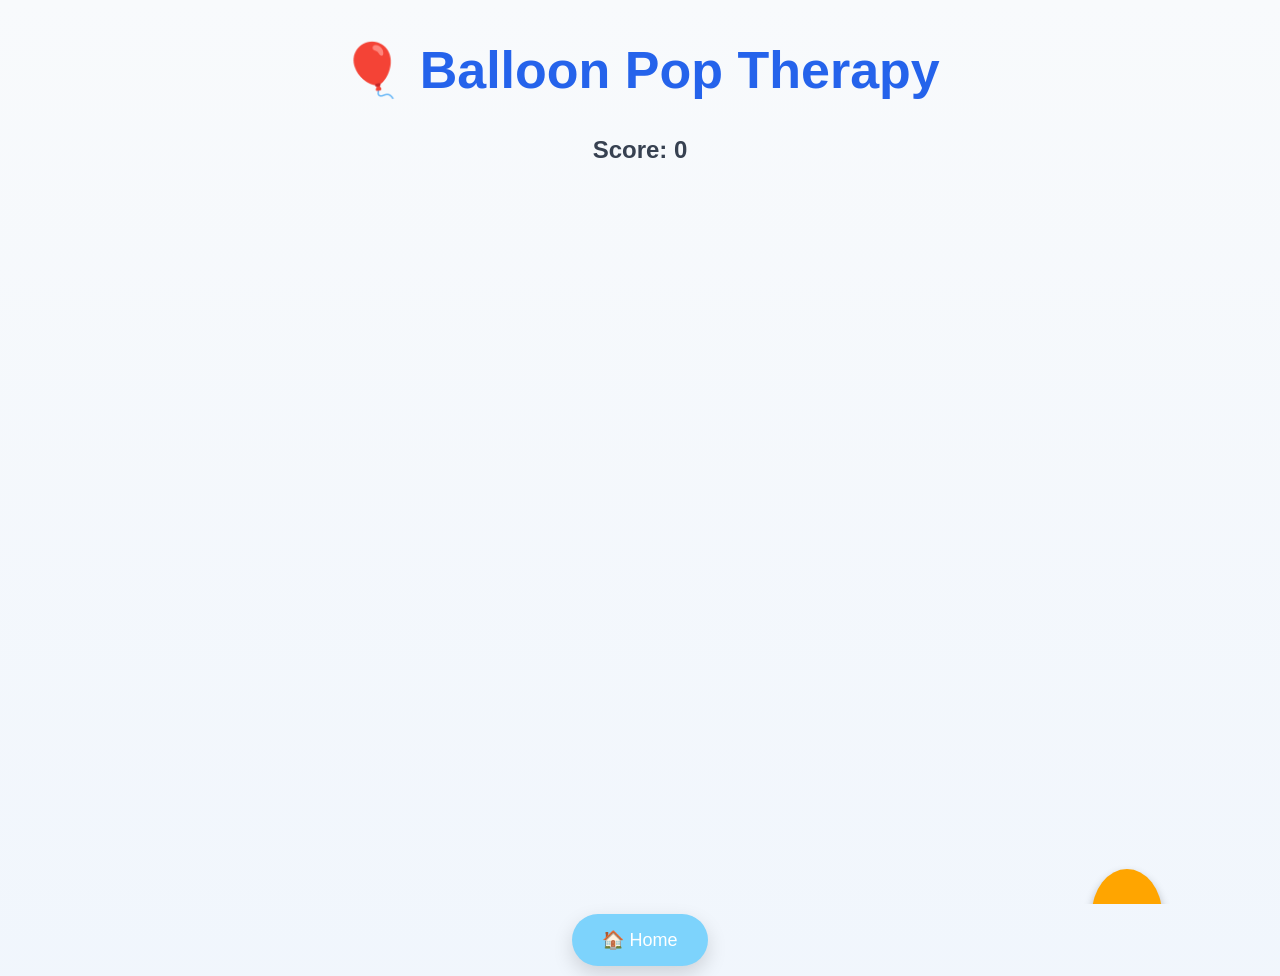
<file: balloons.html>
<!DOCTYPE html>
<html lang="en">
<head>
<meta charset="UTF-8">
<meta name="viewport" content="width=device-width, initial-scale=1.0">
<title>Balloon Pop</title>

<link rel="stylesheet" href="style.css">
</head>

<body>

<h1>🎈 Balloon Pop Therapy</h1>

<h2>Score: <span id="score">0</span></h2>

<div id="game"></div>

<a href="index.html">
<button>🏠 Home</button>
</a>

<script src="balloons.js"></script>

</body>
</html>
</file>
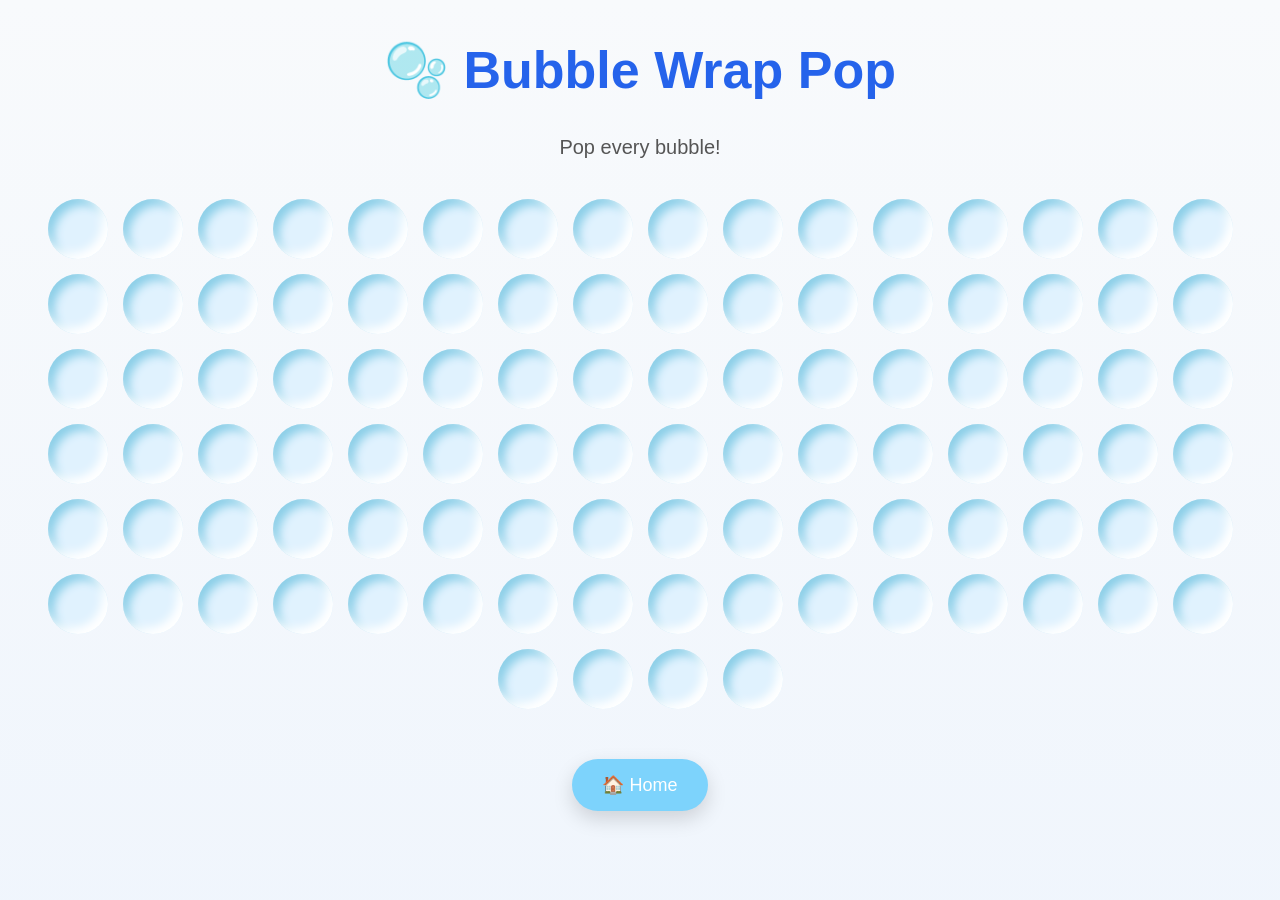
<file: bubblewrap.html>
<!DOCTYPE html>
<html lang="en">
<head>
<meta charset="UTF-8">
<meta name="viewport" content="width=device-width, initial-scale=1.0">
<title>Bubble Wrap Pop</title>
<link rel="stylesheet" href="style.css">
</head>

<body>

<h1>🫧 Bubble Wrap Pop</h1>

<p>Pop every bubble!</p>

<div id="bubbleContainer"></div>

<a href="index.html">
<button>🏠 Home</button>
</a>

<script src="bubblewrap.js"></script>

</body>
</html>
</file>
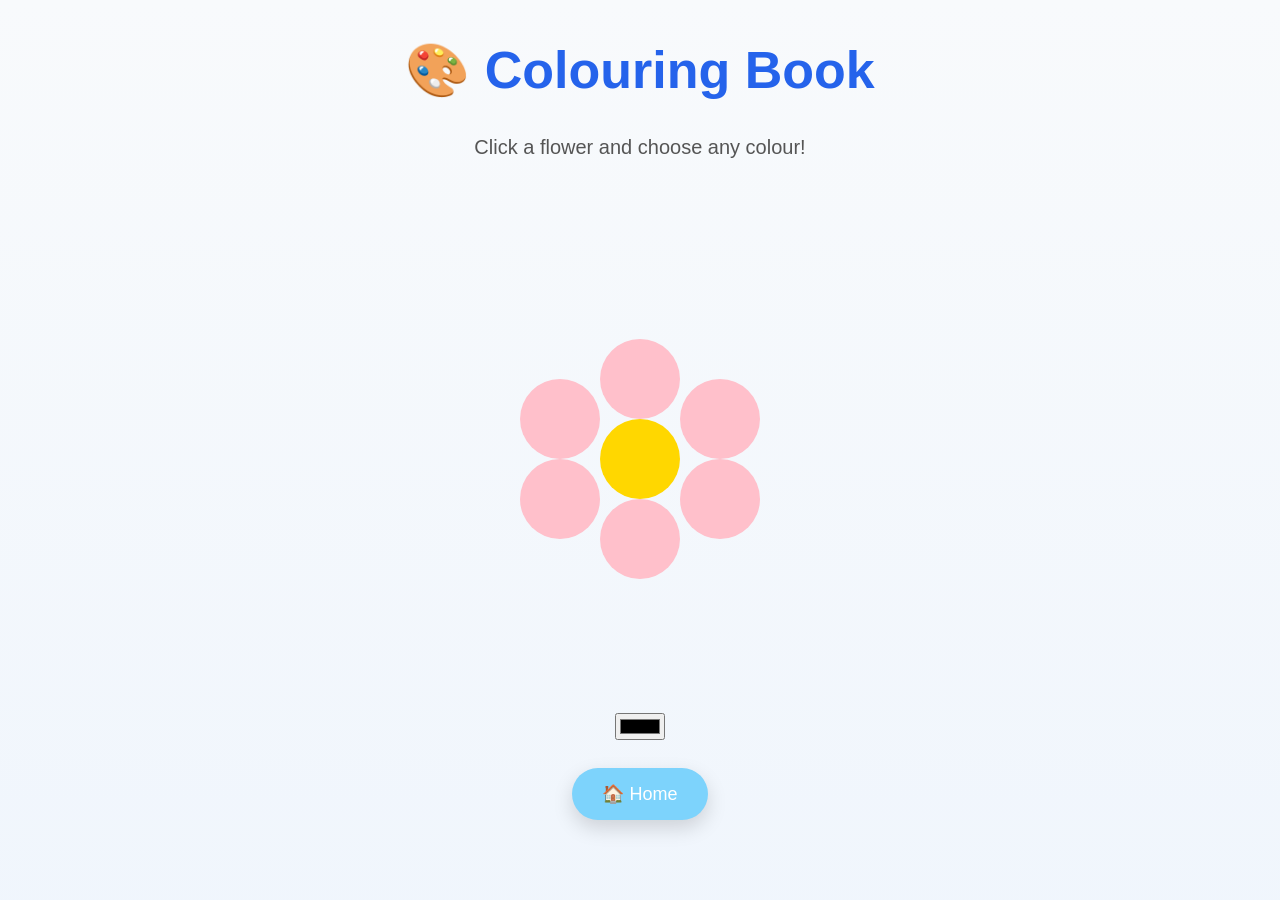
<file: colouring.html>
<!DOCTYPE html>
<html>

<head>

<title>Colouring Book</title>

<link rel="stylesheet" href="style.css">

</head>

<body>

<h1>🎨 Colouring Book</h1>

<p>Click a flower and choose any colour!</p>

<svg width="500" height="500">

<circle cx="250" cy="250" r="40" fill="gold"/>

<circle class="petal" cx="250" cy="170" r="40" fill="pink"/>

<circle class="petal" cx="330" cy="210" r="40" fill="pink"/>

<circle class="petal" cx="330" cy="290" r="40" fill="pink"/>

<circle class="petal" cx="250" cy="330" r="40" fill="pink"/>

<circle class="petal" cx="170" cy="290" r="40" fill="pink"/>

<circle class="petal" cx="170" cy="210" r="40" fill="pink"/>

</svg>

<br>

<input type="color" id="picker">

<br><br>

<a href="index.html">

<button>🏠 Home</button>

</a>

<script src="colouring.js"></script>

</body>

</html>
</file>
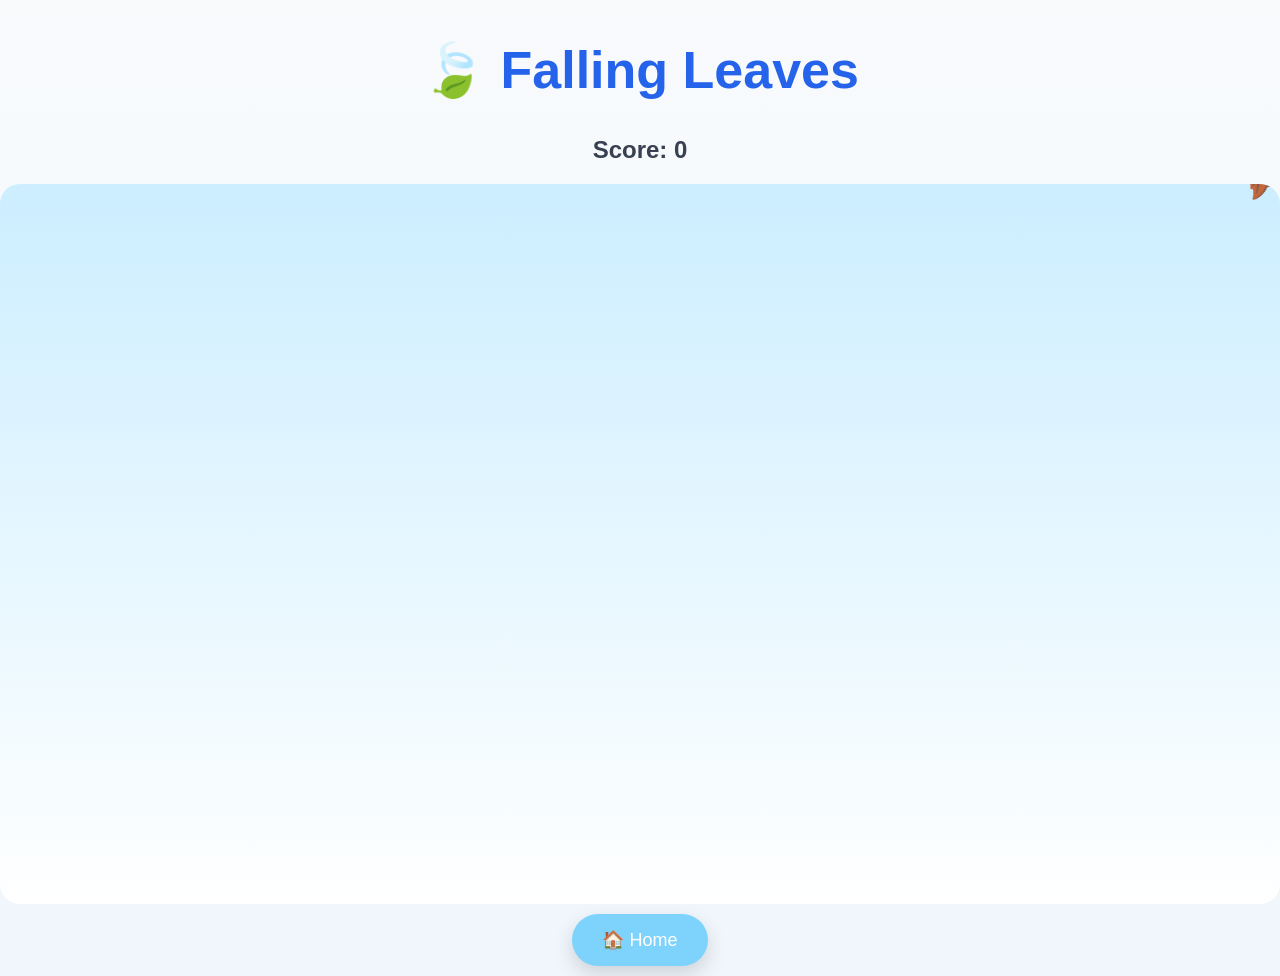
<file: leaves.html>
<!DOCTYPE html>
<html lang="en">
<head>
<meta charset="UTF-8">
<meta name="viewport" content="width=device-width, initial-scale=1.0">
<title>Falling Leaves</title>

<link rel="stylesheet" href="style.css">
</head>

<body>

<h1>🍃 Falling Leaves</h1>

<h2>Score: <span id="score">0</span></h2>

<div id="leafGame"></div>

<a href="index.html">
<button>🏠 Home</button>
</a>

<script src="leaves.js"></script>

</body>
</html>
</file>
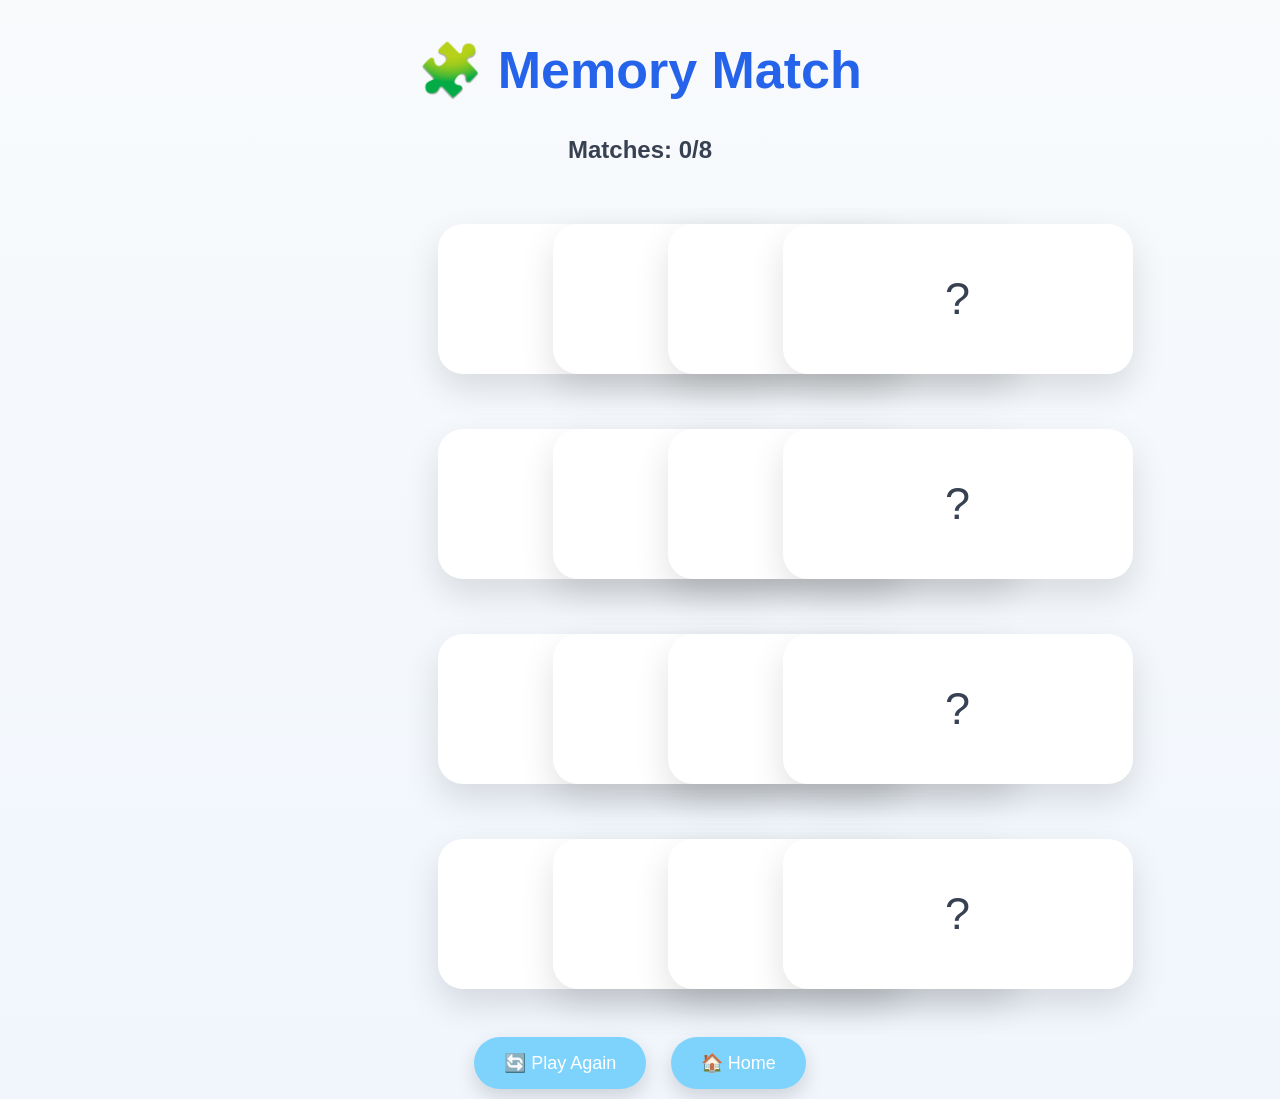
<file: memory.html>
<!DOCTYPE html>
<html lang="en">
<head>
<meta charset="UTF-8">
<meta name="viewport" content="width=device-width, initial-scale=1.0">
<title>Memory Match</title>

<link rel="stylesheet" href="style.css">
</head>

<body>

<h1>🧩 Memory Match</h1>

<h2>Matches: <span id="matches">0</span>/8</h2>

<div id="memoryBoard"></div>

<br>

<button onclick="location.reload()">🔄 Play Again</button>

<a href="index.html">
<button>🏠 Home</button>
</a>

<script src="memory.js"></script>

</body>
</html>
</file>
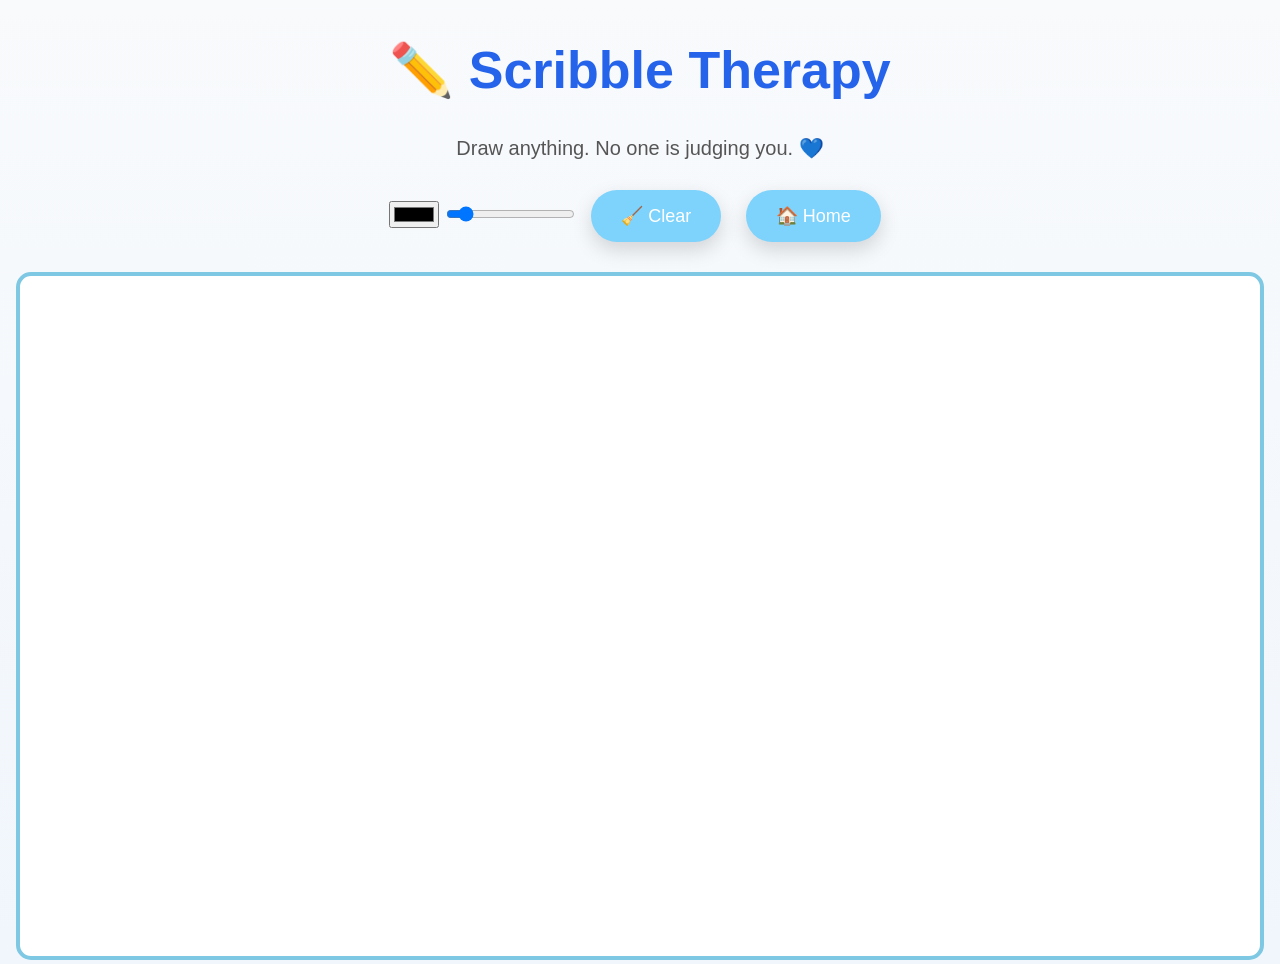
<file: scribble.html>
<!DOCTYPE html>
<html lang="en">
<head>
    <meta charset="UTF-8">
    <meta name="viewport" content="width=device-width, initial-scale=1.0">
    <title>Scribble Therapy</title>

    <link rel="stylesheet" href="style.css">
</head>
<body>

<h1>✏️ Scribble Therapy</h1>

<p>Draw anything. No one is judging you. 💙</p>

<div class="toolbar">
    <input type="color" id="colorPicker" value="#000000">

    <input type="range" id="brushSize"
           min="2"
           max="30"
           value="5">

    <button onclick="clearCanvas()">🧹 Clear</button>

    <a href="index.html">
        <button>🏠 Home</button>
    </a>
</div>

<canvas id="canvas"></canvas>

<script src="scribble.js"></script>

</body>
</html>
</file>
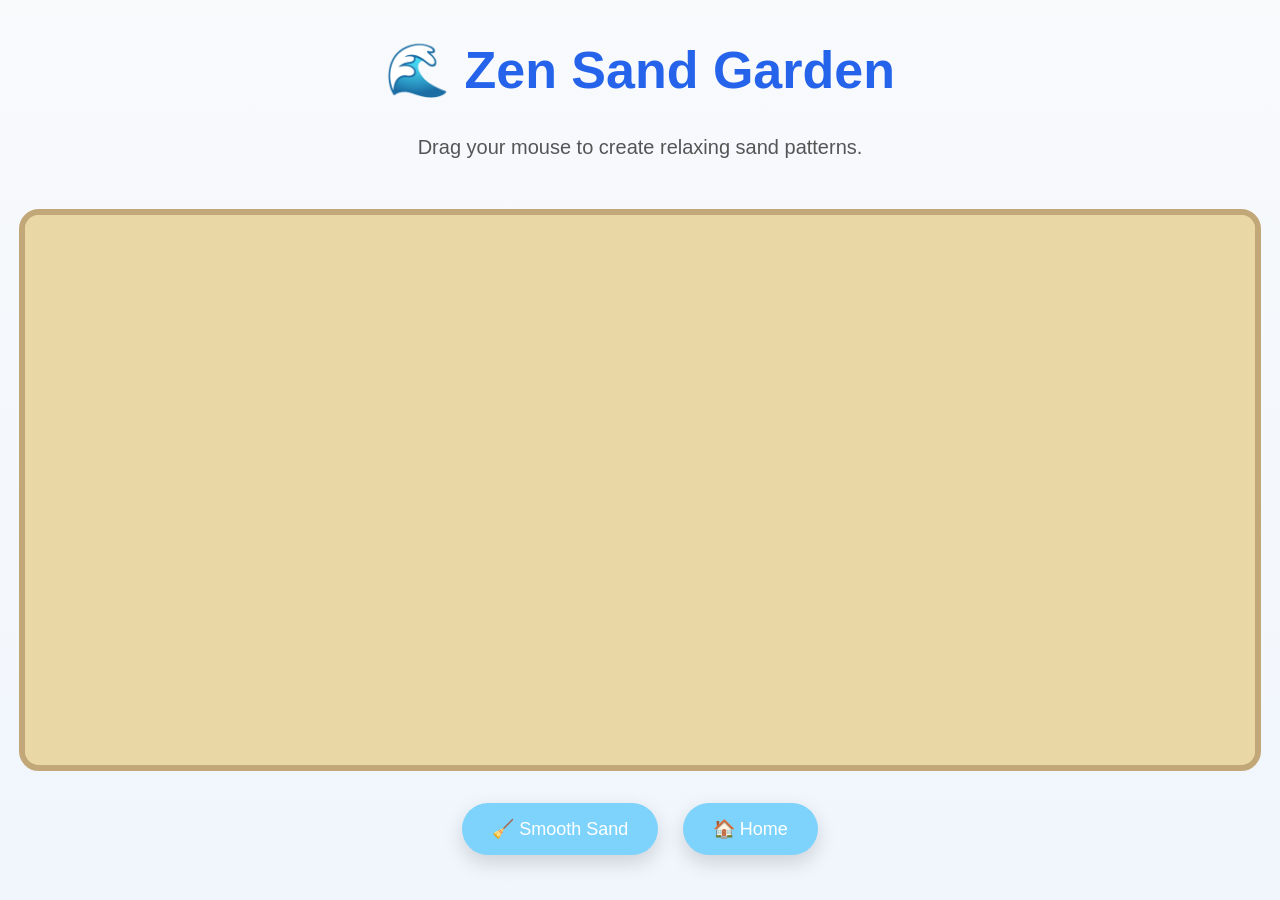
<file: zen.html>
<!DOCTYPE html>
<html lang="en">
<head>
<meta charset="UTF-8">
<meta name="viewport" content="width=device-width, initial-scale=1.0">
<title>Zen Sand Garden</title>
<link rel="stylesheet" href="style.css">
</head>

<body>

<h1>🌊 Zen Sand Garden</h1>

<p>Drag your mouse to create relaxing sand patterns.</p>

<canvas id="sandCanvas"></canvas>

<br><br>

<button onclick="clearSand()">🧹 Smooth Sand</button>

<a href="index.html">
<button>🏠 Home</button>
</a>

<script src="zen.js"></script>

</body>
</html>
</file>
<file: style.css>
body {
    background: linear-gradient(to bottom, #d6f5ff, #ffffff);
    font-family: Arial, sans-serif;
    text-align: center;
    padding: 50px;
}

h1 {
    color: #4b6cb7;
}

p {
    font-size: 20px;
    color: #555;
}

button {
    background: #4CAF50;
    color: white;
    border: none;
    padding: 15px 30px;
    font-size: 18px;
    border-radius: 10px;
    cursor: pointer;
}

button:hover {
    background: #45a049;
}
canvas{

    border:4px solid #7ec8e3;

    background:white;

    border-radius:15px;

    cursor:crosshair;

}

.toolbar{

    margin:20px;

}

.toolbar button{

    margin:10px;

}
svg{

margin-top:30px;

}

.petal{

cursor:pointer;

transition:.3s;

}

.petal:hover{

transform:scale(1.1);

}
    #game{

position:relative;

height:80vh;

overflow:hidden;

}

.balloon{

position:absolute;

bottom:-100px;

width:70px;

height:90px;

border-radius:50%;

cursor:pointer;

box-shadow:0 5px 10px rgba(0,0,0,.3);

transition:.2s;

}

.balloon::after{

content:"";

position:absolute;

width:2px;

height:40px;

background:#555;

left:34px;

top:90px;

}
#bubbleContainer{

display:flex;

flex-wrap:wrap;

justify-content:center;

gap:15px;

margin:40px;

}

.bubble{

width:60px;

height:60px;

border-radius:50%;

background:#d8f3ff;

box-shadow:
inset -6px -6px 10px white,
inset 6px 6px 10px #8ccfe8;

cursor:pointer;

transition:.2s;

}

.bubble:hover{

transform:scale(1.05);

}

.popped{

transform:scale(.2);

opacity:.2;

pointer-events:none;

}
#sandCanvas{

background:#E9D8A6;

border:6px solid #C2A878;

border-radius:20px;

cursor:grab;

margin-top:30px;

}
#leafGame{

position:relative;

height:80vh;

overflow:hidden;

background:linear-gradient(#cceeff,#ffffff);

border-radius:20px;

}

.leaf{

position:absolute;

top:-60px;

font-size:45px;

cursor:pointer;

transition:.2s;

user-select:none;

}
#memoryBoard{

display:grid;

grid-template-columns:repeat(4,100px);

gap:15px;

justify-content:center;

margin-top:40px;

}

.card{

width:100px;

height:100px;

background:#b8e7ff;

border-radius:15px;

display:flex;

justify-content:center;

align-items:center;

font-size:45px;

cursor:pointer;

user-select:none;

transition:.3s;

box-shadow:0 5px 10px rgba(0,0,0,.2);

}

.card:hover{

transform:scale(1.05);

}

.flipped{

background:white;

}
body{
background:linear-gradient(180deg,#f8fbff,#dff6ff);

font-family:'Segoe UI',sans-serif;

margin:0;

padding:0;

text-align:center;

color:#333;

}

h1{

font-size:50px;

margin-top:40px;

}

button{

background:#8fd3ff;

border:none;

padding:15px 30px;

border-radius:50px;

font-size:18px;

cursor:pointer;

transition:.3s;

box-shadow:0 5px 15px rgba(0,0,0,.15);

}

button:hover{

transform:translateY(-4px);

background:#6ec6ff;

}
@keyframes float{

0%{transform:translateY(0px);}

50%{transform:translateY(-6px);}

100%{transform:translateY(0px);}

}

.card{

animation:float 4s infinite;

}
/* ===========================
   VERSION 2.0 UI
=========================== */

body{
    background:linear-gradient(180deg,#F8FAFC,#DBEAFE);
    font-family:'Segoe UI',sans-serif;
    color:#374151;
    margin:0;
    padding:0;
}

h1{
    font-size:52px;
    margin-top:40px;
    color:#2563EB;
}

p{
    font-size:20px;
}

button{
    background:#7DD3FC;
    color:#fff;
    border:none;
    padding:15px 30px;
    border-radius:50px;
    font-size:18px;
    cursor:pointer;
    transition:.3s;
    margin:10px;
    box-shadow:0 8px 20px rgba(0,0,0,.15);
}

button:hover{
    transform:translateY(-5px);
    background:#38BDF8;
}

a{
    text-decoration:none;
}

.card{
    background:white;
    border-radius:20px;
    width:280px;
    padding:25px;
    margin:20px;
    box-shadow:0 10px 25px rgba(0,0,0,.1);
    transition:.3s;
}

.card{

background:white;

width:300px;

padding:25px;

margin:20px;

border-radius:25px;

box-shadow:0 15px 35px rgba(0,0,0,.12);

transition:.35s;

}

.card:hover{

transform:translateY(-12px) scale(1.03);

box-shadow:0 25px 45px rgba(59,130,246,.25);

}
}

.grid{
    display:flex;
    flex-wrap:wrap;
    justify-content:center;
    margin-top:40px;
}

nav{
    position:sticky;
    top:0;

    display:flex;
    justify-content:center;
    align-items:center;
    gap:20px;

    padding:18px;

    backdrop-filter:blur(18px);
    background:rgba(255,255,255,0.55);

    box-shadow:0 8px 20px rgba(0,0,0,.08);

    z-index:999;
}

nav a{
    color:#2563EB;
    font-weight:700;
    padding:10px 18px;
    border-radius:12px;
    transition:.3s;
}

nav a:hover{
    background:white;
    transform:translateY(-3px);
}

footer{
    margin-top:70px;
    padding:30px;
    background:white;
}
/* HERO */

.hero{

padding:80px 20px;

text-align:center;

}

.subtitle{

font-size:24px;

margin-bottom:35px;

color:#555;

}

.heroBtn{

font-size:22px;

padding:18px 45px;

background:#60A5FA;

}

.heroBtn:hover{

background:#3B82F6;

}
.scribble{
background:#FCE7F3;
}

.colour{
background:#FEF3C7;
}

.balloon{
background:#DBEAFE;
}

.bubble{
background:#E0F2FE;
}

.zen{
background:#DCFCE7;
}

.leaves{
background:#ECFCCB;
}

.memory{
background:#EDE9FE;
}
body{

background:
linear-gradient(
180deg,
#F8FAFC,
#DBEAFE);

background-size:400% 400%;

animation:bgMove 15s infinite;

}

@keyframes bgMove{

0%{

background-position:left;

}

50%{

background-position:right;

}

100%{

background-position:left;

}

}
.hero{
    padding:80px 20px;
    text-align:center;
}

.subtitle{
    font-size:22px;
    color:#555;
    margin-bottom:35px;
}

.heroBtn{
    font-size:20px;
    padding:18px 45px;
}
</file>
